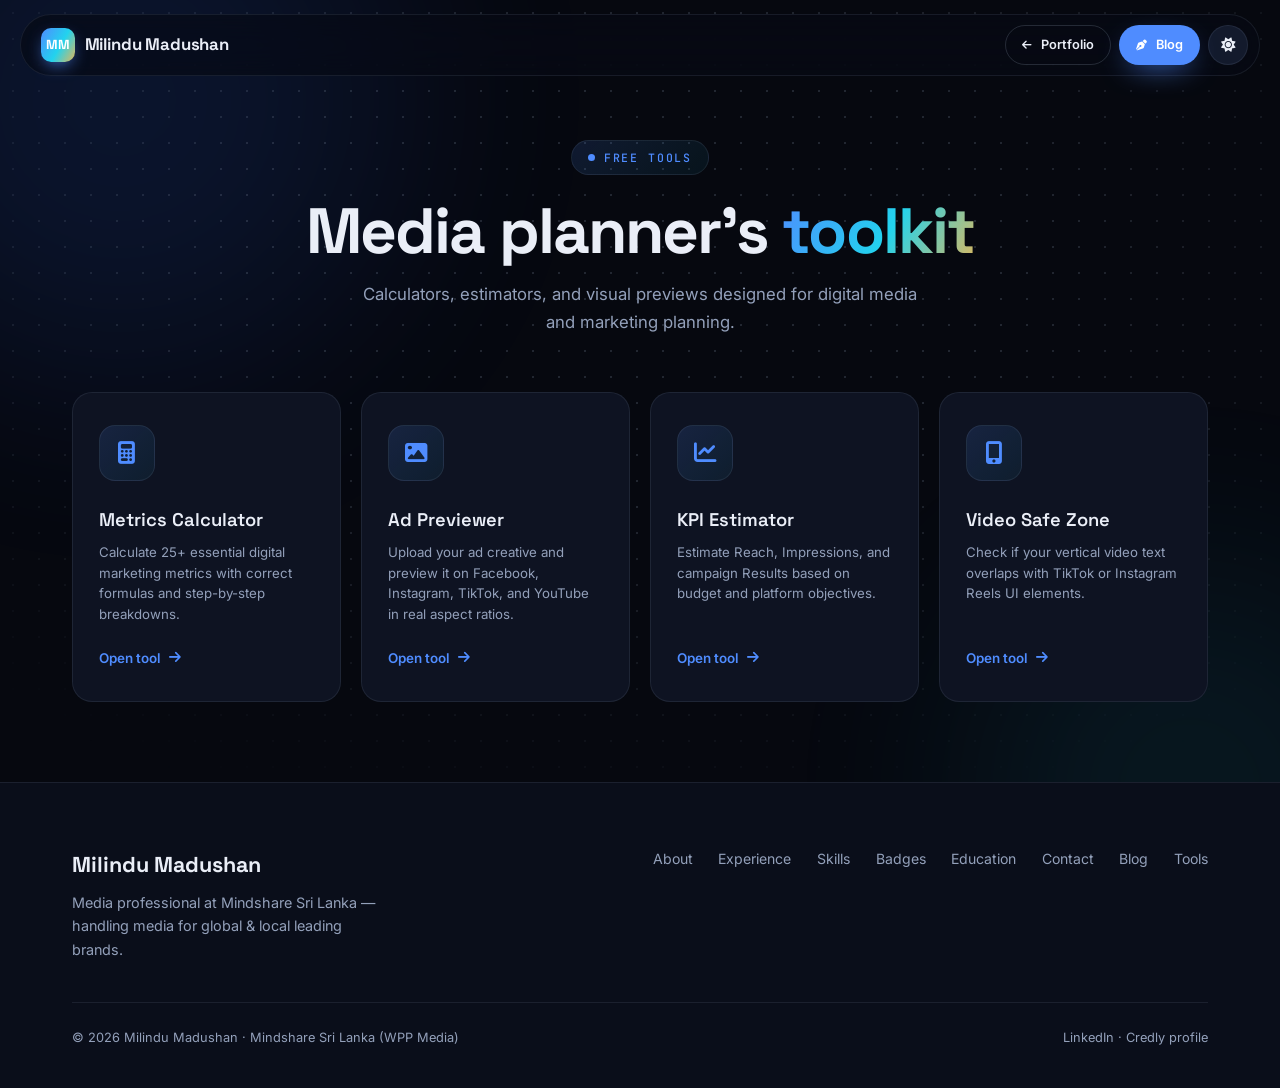
<file: tools.html>
<!DOCTYPE html>
<html lang="en">
<head>
<meta charset="UTF-8">
<meta name="viewport" content="width=device-width, initial-scale=1.0">
<meta name="description" content="Free media and marketing calculators by Milindu Madushan — Metrics Calculator, Ad Previewer, KPI Estimator, and Video Safe Zone Checker.">
<meta name="robots" content="index, follow">
<link rel="canonical" href="https://milindumadushan.com/tools.html">
<meta property="og:title" content="Digital Marketing Tools | Milindu Madushan">
<meta property="og:description" content="Free media and marketing calculators by Milindu Madushan — Metrics Calculator, Ad Previewer, KPI Estimator, and Video Safe Zone Checker.">
<meta property="og:image" content="images/profile.jpg">
<meta property="og:url" content="https://milindumadushan.com/tools.html">
<meta property="og:type" content="website">
<meta name="twitter:card" content="summary_large_image">
<meta name="twitter:title" content="Digital Marketing Tools | Milindu Madushan">
<meta name="twitter:description" content="Free media and marketing calculators by Milindu Madushan — Metrics Calculator, Ad Previewer, KPI Estimator, and Video Safe Zone Checker.">
<meta name="twitter:image" content="images/profile.jpg">
<title>Digital Marketing Tools | Milindu Madushan</title>
<link rel="icon" type="image/svg+xml" href="images/favicon-mm.svg">
<link rel="icon" type="image/png" sizes="512x512" href="images/favicon-mm.png">
<link rel="shortcut icon" href="images/favicon.ico">
<link rel="apple-touch-icon" href="images/apple-touch-icon.png">
<link rel="preconnect" href="https://fonts.googleapis.com">
<link rel="preconnect" href="https://fonts.gstatic.com" crossorigin>
<link href="https://fonts.googleapis.com/css2?family=Inter:wght@300;400;500;600;700&family=Space+Grotesk:wght@500;600;700&family=JetBrains+Mono:wght@400;500;600&display=swap" rel="stylesheet">
<link rel="stylesheet" href="https://cdnjs.cloudflare.com/ajax/libs/font-awesome/6.5.0/css/all.min.css">
<link rel="stylesheet" href="shared.css">
<style>
/* ======================== DASHBOARD GRID ======================== */
#dashboardView {
animation: fadeUp .6s ease forwards;
}
.tools-grid {
display: grid;
grid-template-columns: repeat(auto-fit, minmax(260px, 1fr));
gap: 1.5rem;
}
.tool-card {
background: var(--card);
border: 1px solid var(--border);
border-radius: var(--radius);
padding: 2rem;
cursor: pointer;
transition: all var(--transition);
text-align: left;
position: relative;
overflow: hidden;
}
.tool-card::before {
content: '';
position: absolute;
top: 0;
left: 0;
right: 0;
height: 2px;
background: linear-gradient(90deg, var(--accent), var(--gold));
transform: scaleX(0);
transition: transform var(--transition);
transform-origin: left;
}
.tool-card:hover {
border-color: var(--accent);
transform: translateY(-5px);
box-shadow: 0 15px 50px var(--glow);
}
.tool-card:hover::before {
transform: scaleX(1);
}
.tool-icon {
width: 52px;
height: 52px;
background: rgba(59, 130, 246, .1);
color: var(--accent);
border-radius: 12px;
display: flex;
align-items: center;
justify-content: center;
font-size: 1.4rem;
margin-bottom: 1.5rem;
transition: all var(--transition);
}
.tool-card:hover .tool-icon {
background: rgba(59, 130, 246, .2);
transform: scale(1.08);
}
.tool-card h3 {
font-size: 1.1rem;
font-weight: 600;
margin-bottom: .4rem;
}
.tool-card p {
font-size: .83rem;
color: var(--text2);
line-height: 1.55;
}
/* ======================== TOOL VIEWS ======================== */
.tool-view {
display: none;
animation: fadeUp .45s ease;
}
.tool-view.active {
display: block;
}
@keyframes fadeUp {
from {
opacity: 0;
transform: translateY(14px);
}
to {
opacity: 1;
transform: translateY(0);
}
}
/* ======================== TOOL HEADER ======================== */
.tool-header-bar {
display: flex;
align-items: flex-start;
justify-content: space-between;
margin-bottom: 2rem;
flex-wrap: wrap;
gap: 1rem;
}
.back-btn {
display: inline-flex;
align-items: center;
gap: .5rem;
color: var(--text2);
font-family: var(--font-mono);
font-size: .72rem;
text-transform: uppercase;
letter-spacing: .08em;
cursor: pointer;
margin-bottom: .65rem;
transition: color var(--transition);
border: none;
background: none;
padding: 0;
font-weight: 600;
}
.back-btn:hover {
color: var(--accent);
}
.tool-header-left h2 {
font-size: 1.55rem;
font-weight: 700;
}
.other-tools-nav {
display: flex;
gap: .5rem;
flex-wrap: wrap;
align-items: center;
}
.other-tools-label {
font-size: .68rem;
color: var(--text2);
text-transform: uppercase;
letter-spacing: .1em;
font-family: var(--font-mono);
margin-right: .3rem;
white-space: nowrap;
}
.nav-tool-btn {
display: inline-flex;
align-items: center;
gap: .4rem;
background: var(--card2);
border: 1px solid var(--border);
color: var(--text2);
padding: .4rem .85rem;
border-radius: 30px;
cursor: pointer;
font-size: .71rem;
font-weight: 600;
font-family: var(--font-mono);
transition: all var(--transition);
white-space: nowrap;
letter-spacing: .04em;
text-transform: uppercase;
}
.nav-tool-btn:hover {
border-color: var(--accent);
color: var(--accent);
background: rgba(59, 130, 246, .08);
}
/* ======================== TOOL CARD BODY ======================== */
.tool-card-body {
background: var(--card);
border: 1px solid var(--border);
border-radius: var(--radius);
padding: 2.5rem;
overflow: hidden;
}
.tool-layout {
display: grid;
grid-template-columns: 1fr 1.25fr;
gap: 3rem;
align-items: start;
}
/* ======================== UI ELEMENTS ======================== */
.input-group {
margin-bottom: 1.2rem;
}
.input-group label {
display: block;
font-family: var(--font-mono);
font-size: .7rem;
color: var(--text2);
margin-bottom: .4rem;
text-transform: uppercase;
letter-spacing: .08em;
font-weight: 600;
}
.input-control {
width: 100%;
background: var(--bg2);
border: 1px solid var(--border);
color: var(--text);
padding: .8rem 1rem;
border-radius: var(--radius-sm);
font-family: var(--font-body);
font-size: .9rem;
outline: none;
transition: border-color .3s;
}
.input-control:focus {
border-color: var(--accent);
box-shadow: 0 0 0 3px rgba(59, 130, 246, .08);
}
textarea.input-control {
resize: vertical;
min-height: 88px;
}
select.input-control {
appearance: none;
cursor: pointer;
background-image: url("data:image/svg+xml,%3Csvg xmlns='http://www.w3.org/2000/svg' width='12' height='8' viewBox='0 0 12 8'%3E%3Cpath d='M1 1l5 5 5-5' stroke='%238892b0' stroke-width='1.5' fill='none' stroke-linecap='round'/%3E%3C/svg%3E");
background-repeat: no-repeat;
background-position: right 14px center;
padding-right: 2.5rem;
}
/* ======================== SECTION HELPERS ======================== */
.section-label {
font-family: var(--font-mono);
font-size: .68rem;
text-transform: uppercase;
letter-spacing: .12em;
color: var(--text2);
font-weight: 600;
margin-bottom: .75rem;
}
.badge-pill {
display: inline-block;
padding: .15rem .55rem;
border-radius: 20px;
font-size: .63rem;
font-weight: 700;
text-transform: uppercase;
letter-spacing: .06em;
background: rgba(59, 130, 246, .12);
color: var(--accent);
border: 1px solid rgba(59, 130, 246, .2);
margin-left: .35rem;
vertical-align: middle;
}
.divider {
width: 100%;
height: 1px;
background: var(--border);
margin: 1.4rem 0;
}
/* ======================== UPLOAD ZONE ======================== */
.upload-zone {
border: 2px dashed var(--border);
border-radius: var(--radius-sm);
padding: 1.25rem;
text-align: center;
cursor: pointer;
transition: all var(--transition);
background: var(--bg2);
position: relative;
margin-bottom: .6rem;
}
.upload-zone:hover,
.upload-zone.dragover {
border-color: var(--accent);
background: rgba(59, 130, 246, .05);
}
.upload-zone input[type="file"] {
position: absolute;
inset: 0;
opacity: 0;
cursor: pointer;
width: 100%;
height: 100%;
}
.upload-zone i {
font-size: 1.4rem;
color: var(--text2);
margin-bottom: .4rem;
display: block;
}
.upload-zone span {
font-size: .78rem;
color: var(--text2);
}
.upload-zone strong {
color: var(--accent);
}
.upload-preview-strip {
display: flex;
gap: .5rem;
flex-wrap: wrap;
margin-bottom: .5rem;
}
.upload-preview-thumb {
width: 56px;
height: 56px;
border-radius: 6px;
background-size: cover;
background-position: center;
border: 2px solid var(--border);
position: relative;
flex-shrink: 0;
}
.remove-thumb {
position: absolute;
top: -6px;
right: -6px;
width: 17px;
height: 17px;
background: #ef4444;
border-radius: 50%;
border: none;
cursor: pointer;
color: #fff;
font-size: .6rem;
display: flex;
align-items: center;
justify-content: center;
}
.upload-note {
font-size: .7rem;
color: var(--text2);
margin-top: .3rem;
}
/* ======================== PLATFORM TABS ======================== */
.plat-tabs {
display: flex;
gap: .5rem;
margin-bottom: 1.75rem;
flex-wrap: wrap;
}
.plat-tab {
background: var(--bg2);
border: 1px solid var(--border);
color: var(--text2);
padding: .55rem 1.1rem;
border-radius: 30px;
cursor: pointer;
font-family: var(--font-mono);
font-size: .72rem;
font-weight: 600;
text-transform: uppercase;
letter-spacing: .06em;
transition: all .25s;
}
.plat-tab.active {
background: var(--accent);
color: #fff;
border-color: var(--accent);
}
/* ======================== AD PREVIEW WRAPPER ======================== */
.ad-preview-wrapper {
background: #e4e6eb;
border-radius: 16px;
padding: 20px;
display: flex;
justify-content: center;
align-items: flex-start;
min-height: 520px;
font-family: -apple-system, BlinkMacSystemFont, "Segoe UI", Roboto, Helvetica, Arial, sans-serif;
transition: background .3s;
overflow-x: auto;
}
[data-theme="dark"] .ad-preview-wrapper {
background: #1a1d27;
}
.preview-card {
background: #fff;
border-radius: 10px;
box-shadow: 0 2px 10px rgba(0, 0, 0, .12);
width: 100%;
max-width: 380px;
overflow: hidden;
color: #1c1e21;
text-align: left;
display: none;
margin: auto;
}
.preview-card.active {
display: block;
}
[data-theme="dark"] .preview-card {
background: #242526;
color: #e4e6eb;
box-shadow: 0 4px 18px rgba(0, 0, 0, .45);
}
/* ---- Facebook ---- */
.fb-head {
display: flex;
align-items: center;
padding: 12px 14px;
gap: 10px;
}
.fb-pp {
width: 40px;
height: 40px;
border-radius: 50%;
background: #b0b3b8;
background-size: cover;
background-position: center;
flex-shrink: 0;
}
.fb-name {
font-size: 14px;
font-weight: 700;
}
.fb-spon {
font-size: 12px;
color: #65676b;
display: flex;
align-items: center;
gap: 3px;
}
[data-theme="dark"] .fb-spon {
color: #b0b3b8;
}
.fb-text {
padding: 0 14px 12px;
font-size: 14px;
white-space: pre-wrap;
word-break: break-word;
line-height: 1.5;
}
/* FB image 4:5 */
.fb-img {
width: 100%;
aspect-ratio: 4/5;
background: #3a3b3c;
background-size: cover;
background-position: center;
display: flex;
align-items: center;
justify-content: center;
}
.img-placeholder-icon {
opacity: .25;
font-size: 2.5rem;
color: #aaa;
}
.fb-bot {
background: #f0f2f5;
padding: 10px 14px;
display: flex;
justify-content: space-between;
align-items: center;
}
[data-theme="dark"] .fb-bot {
background: #3a3b3c;
}
.fb-url {
text-transform: uppercase;
font-size: 10px;
color: #65676b;
margin-bottom: 1px;
}
[data-theme="dark"] .fb-url {
color: #b0b3b8;
}
.fb-headl {
font-size: 14px;
font-weight: 700;
}
.fb-desc {
font-size: 12px;
color: #65676b;
}
[data-theme="dark"] .fb-desc {
color: #b0b3b8;
}
.fb-cta {
background: #e4e6eb;
padding: 5px 11px;
border-radius: 6px;
font-weight: 700;
font-size: 13px;
white-space: nowrap;
cursor: pointer;
flex-shrink: 0;
}
[data-theme="dark"] .fb-cta {
background: #4e4f50;
color: #e4e6eb;
}
.fb-reactions {
padding: 9px 14px;
display: flex;
align-items: center;
justify-content: space-between;
border-top: 1px solid #e4e6eb;
}
[data-theme="dark"] .fb-reactions {
border-color: #3a3b3c;
}
.fb-react-row {
display: flex;
align-items: center;
gap: 5px;
font-size: 12px;
color: #65676b;
}
[data-theme="dark"] .fb-react-row {
color: #b0b3b8;
}
.fb-react-icons {
display: flex;
}
.fb-react-icons span {
width: 17px;
height: 17px;
border-radius: 50%;
font-size: 10px;
display: flex;
align-items: center;
justify-content: center;
margin-left: -3px;
border: 2px solid #fff;
}
[data-theme="dark"] .fb-react-icons span {
border-color: #242526;
}
/* ---- Instagram 4:5 ---- */
.ig-head {
display: flex;
align-items: center;
padding: 10px 12px;
justify-content: space-between;
}
.ig-head-left {
display: flex;
align-items: center;
gap: 9px;
}
.ig-pp-ring {
width: 36px;
height: 36px;
border-radius: 50%;
background: linear-gradient(135deg, #f09433, #e6683c, #dc2743, #cc2366, #bc1888);
padding: 2px;
display: flex;
align-items: center;
justify-content: center;
flex-shrink: 0;
}
.ig-pp-inner {
width: 100%;
height: 100%;
border-radius: 50%;
background: #888;
background-size: cover;
background-position: center;
}
/* IG image 4:5 */
.ig-img {
width: 100%;
aspect-ratio: 4/5;
background: #3a3b3c;
background-size: cover;
background-position: center;
display: flex;
align-items: center;
justify-content: center;
}
.ig-actions {
padding: 9px 12px;
display: flex;
gap: 13px;
justify-content: space-between;
}
.ig-actions-left {
display: flex;
gap: 13px;
font-size: 20px;
}
.ig-likes {
padding: 0 12px 4px;
font-weight: 700;
font-size: 13px;
}
.ig-cap {
padding: 0 12px 12px;
font-size: 13px;
line-height: 1.4;
}
.ig-spon-tag {
font-size: 10px;
color: #8e8e8e;
padding: 0 12px 6px;
text-transform: uppercase;
letter-spacing: .08em;
}
/* ---- TikTok 9:16 ---- */
.tt-wrapper {
background: #000;
color: #fff;
border-radius: 16px;
width: 100%;
max-width: 240px;
aspect-ratio: 9/16;
position: relative;
overflow: hidden;
margin: 0 auto;
display: none;
box-shadow: 0 8px 30px rgba(0, 0, 0, .55);
}
.tt-wrapper.active {
display: block;
}
.tt-bg {
position: absolute;
inset: 0;
background-size: cover;
background-position: center;
background-color: #111;
}
.tt-gradient {
position: absolute;
inset: 0;
background: linear-gradient(to top, rgba(0, 0, 0, .88) 0%, rgba(0, 0, 0, .2) 40%, transparent 70%);
}
.tt-top-bar {
position: absolute;
top: 0;
left: 0;
right: 0;
padding: 12px 14px;
display: flex;
justify-content: space-between;
align-items: center;
font-size: 12px;
font-weight: 600;
}
.tt-right-bar {
position: absolute;
right: 8px;
bottom: 80px;
display: flex;
flex-direction: column;
gap: 14px;
align-items: center;
}
.tt-icon-wrap {
display: flex;
flex-direction: column;
align-items: center;
gap: 3px;
}
.tt-icon {
width: 36px;
height: 36px;
background: rgba(255, 255, 255, .15);
backdrop-filter: blur(4px);
border-radius: 50%;
display: flex;
align-items: center;
justify-content: center;
font-size: 14px;
}
.tt-icon-label {
font-size: 9px;
opacity: .8;
}
.tt-bottom {
position: absolute;
bottom: 14px;
left: 12px;
right: 52px;
}
.tt-pp-row {
display: flex;
align-items: center;
gap: 7px;
margin-bottom: 7px;
}
.tt-pp-sm {
width: 28px;
height: 28px;
border-radius: 50%;
border: 2px solid #fff;
background: #333;
background-size: cover;
background-position: center;
flex-shrink: 0;
}
.tt-handle {
font-weight: 700;
font-size: 12px;
}
.tt-follow {
font-size: 10px;
border: 1px solid rgba(255, 255, 255, .6);
padding: 1px 7px;
border-radius: 3px;
margin-left: 5px;
display: inline-block;
}
.tt-caption {
font-size: 11px;
line-height: 1.45;
margin-bottom: 6px;
opacity: .95;
}
.tt-music {
font-size: 10px;
opacity: .75;
display: flex;
align-items: center;
gap: 4px;
}
.tt-disc {
width: 12px;
height: 12px;
background: #fff;
border-radius: 50%;
opacity: .7;
animation: spin 3s linear infinite;
}
@keyframes spin {
to {
transform: rotate(360deg);
}
}
.tt-cta {
position: absolute;
bottom: 0;
left: 0;
right: 0;
background: linear-gradient(90deg, #fe2c55, #ee1d52);
padding: 8px 12px;
display: flex;
align-items: center;
justify-content: space-between;
font-size: 11px;
font-weight: 700;
}
/* ---- YouTube 16:9 ---- */
.yt-wrapper {
background: #0f0f0f;
color: #fff;
border-radius: 12px;
padding: 14px;
width: 100%;
max-width: 400px;
margin: 0 auto;
display: none;
font-family: 'Roboto', Arial, sans-serif;
box-shadow: 0 4px 20px rgba(0, 0, 0, .45);
}
.yt-wrapper.active {
display: block;
}
/* YT image 16:9 */
.yt-img {
width: 100%;
aspect-ratio: 16/9;
background: #272727;
border-radius: 8px;
position: relative;
background-size: cover;
background-position: center;
margin-bottom: 12px;
overflow: hidden;
display: flex;
align-items: center;
justify-content: center;
}
.yt-ad-badge {
position: absolute;
top: 7px;
left: 7px;
background: #f1c40f;
color: #000;
font-size: 10px;
font-weight: 700;
padding: 2px 6px;
border-radius: 3px;
}
.yt-skip-btn {
position: absolute;
bottom: 8px;
right: 8px;
background: rgba(0, 0, 0, .7);
color: #fff;
font-size: 11px;
padding: 3px 9px;
border-radius: 3px;
display: flex;
align-items: center;
gap: 4px;
}
.yt-progress-bar-wrap {
position: absolute;
bottom: 0;
left: 0;
right: 0;
height: 3px;
background: rgba(255, 255, 255, .2);
}
.yt-progress-fill {
height: 100%;
width: 28%;
background: #f00;
}
.yt-info {
display: flex;
gap: 10px;
align-items: flex-start;
}
.yt-title {
font-size: 14px;
font-weight: 500;
margin-bottom: 3px;
line-height: 1.4;
}
.yt-chan {
font-size: 12px;
color: #aaa;
display: flex;
align-items: center;
gap: 5px;
margin-bottom: 7px;
}
.yt-actions {
display: flex;
gap: 7px;
margin-top: 6px;
}
.yt-visit {
background: #fff;
color: #000;
font-weight: 700;
font-size: 11px;
padding: 4px 12px;
border-radius: 18px;
cursor: pointer;
}
.yt-skip-text {
background: transparent;
border: 1px solid #777;
color: #fff;
font-size: 11px;
padding: 4px 12px;
border-radius: 18px;
cursor: pointer;
}
/* ======================== METRICS CALCULATOR ======================== */
.search-wrapper {
position: relative;
margin-bottom: 2rem;
}
.search-wrapper i {
position: absolute;
left: 14px;
top: 50%;
transform: translateY(-50%);
color: var(--text2);
font-size: .82rem;
}
.search-input {
width: 100%;
padding: .95rem 1rem .95rem 2.8rem;
background: var(--bg2);
border: 1px solid var(--border);
border-radius: 30px;
color: var(--text);
outline: none;
font-family: var(--font-body);
font-size: .9rem;
transition: border-color .3s;
}
.search-input:focus {
border-color: var(--accent);
}
.metric-category-title {
font-family: var(--font-mono);
font-size: .72rem;
color: var(--accent);
margin: 2rem 0 .7rem;
border-bottom: 1px solid var(--border);
padding-bottom: .45rem;
text-transform: uppercase;
letter-spacing: .12em;
font-weight: 700;
}
.metrics-list {
display: grid;
grid-template-columns: repeat(auto-fill, minmax(220px, 1fr));
gap: .7rem;
}
.metric-btn {
background: var(--card2);
border: 1px solid var(--border);
padding: .9rem 1rem;
border-radius: 10px;
text-align: left;
cursor: pointer;
transition: all var(--transition);
color: var(--text);
}
.metric-btn:hover {
border-color: var(--accent);
background: rgba(59, 130, 246, .08);
}
.metric-abbr {
font-weight: 700;
font-size: .95rem;
color: var(--accent);
margin-bottom: .15rem;
}
.metric-full {
font-size: .72rem;
color: var(--text2);
}
/* ======================== METRICS MODAL ======================== */
.modal-overlay {
position: fixed;
inset: 0;
background: rgba(0, 0, 0, .88);
backdrop-filter: blur(8px);
z-index: 2000;
display: none;
align-items: center;
justify-content: center;
padding: 1rem;
}
.modal-overlay.active {
display: flex;
}
.modal-box {
background: var(--card);
border: 1px solid var(--border);
border-radius: var(--radius);
width: 90%;
max-width: 500px;
position: relative;
animation: fadeUp .3s ease;
max-height: 90vh;
overflow: hidden;
display: flex;
flex-direction: column;
}
.modal-header {
padding: 1.8rem 2rem 1.4rem;
border-bottom: 1px solid var(--border);
background: linear-gradient(135deg, rgba(59, 130, 246, .06), rgba(201, 168, 76, .04));
flex-shrink: 0;
}
.modal-metric-abbr {
font-family: var(--font-mono);
font-size: .72rem;
color: var(--accent);
letter-spacing: .12em;
text-transform: uppercase;
font-weight: 700;
margin-bottom: .3rem;
}
.modal-title {
font-size: 1.25rem;
font-weight: 700;
margin-bottom: .3rem;
}
.modal-desc {
font-size: .82rem;
color: var(--text2);
}
.modal-close {
position: absolute;
top: 14px;
right: 16px;
background: none;
border: none;
font-size: 1.2rem;
color: var(--text2);
cursor: pointer;
transition: color .2s;
width: 32px;
height: 32px;
display: flex;
align-items: center;
justify-content: center;
border-radius: 50%;
}
.modal-close:hover {
color: var(--text);
background: rgba(255, 255, 255, .06);
}
.modal-body {
padding: 1.8rem 2rem;
overflow-y: auto;
flex: 1;
}
.calc-result-box {
background: var(--bg2);
border: 1px solid var(--border);
border-radius: 12px;
padding: 1.6rem;
margin-top: 1.5rem;
display: none;
animation: fadeUp .3s ease;
}
.calc-result-top {
display: flex;
align-items: center;
gap: 1rem;
margin-bottom: 1.2rem;
}
.calc-result-icon {
width: 46px;
height: 46px;
background: rgba(59, 130, 246, .1);
border-radius: 10px;
display: flex;
align-items: center;
justify-content: center;
color: var(--accent);
font-size: 1.2rem;
flex-shrink: 0;
}
.calc-result-val {
font-size: 2.2rem;
font-weight: 700;
color: var(--accent);
line-height: 1;
}
.calc-result-label {
font-family: var(--font-mono);
font-size: .65rem;
color: var(--text2);
text-transform: uppercase;
letter-spacing: .1em;
margin-top: .2rem;
}
.calc-result-steps {
font-family: var(--font-mono);
font-size: .75rem;
color: var(--text2);
background: rgba(0, 0, 0, .15);
padding: 1.1rem 1.2rem;
border-radius: 8px;
border-left: 3px solid var(--accent);
line-height: 1.8;
}
[data-theme="light"] .calc-result-steps {
background: rgba(0, 0, 0, .04);
}
.calc-result-steps strong {
color: var(--text);
}
/* ======================== KPI ESTIMATOR ======================== */
.results-grid {
display: grid;
grid-template-columns: 1fr 1fr;
gap: 1rem;
margin-top: 1rem;
}
.kpi-card {
background: var(--bg2);
border: 1px solid var(--border);
padding: 1.5rem;
border-radius: 10px;
text-align: center;
}
.kpi-card h4 {
font-family: var(--font-mono);
font-size: .66rem;
color: var(--text2);
text-transform: uppercase;
letter-spacing: .1em;
margin-bottom: .5rem;
font-weight: 700;
}
.kpi-card .val {
font-size: 1.75rem;
font-weight: 700;
color: var(--accent);
}
.tg-note {
font-size: .75rem;
color: var(--gold);
margin-top: 1rem;
text-align: center;
display: none;
padding: .7rem;
background: rgba(201, 168, 76, .08);
border-radius: 8px;
border: 1px solid rgba(201, 168, 76, .18);
}
/* ======================== SAFE ZONE ======================== */
.sz-tabs {
display: flex;
gap: 1rem;
margin-bottom: 1.5rem;
border-bottom: 1px solid var(--border);
padding-bottom: 1rem;
}
.sz-tab {
background: none;
border: none;
color: var(--text2);
font-family: var(--font-mono);
font-weight: 600;
font-size: .85rem;
cursor: pointer;
padding: .45rem 1rem;
transition: all var(--transition);
border-radius: 30px;
}
.sz-tab.active {
background: var(--accent);
color: #fff;
}
.safe-zone-preview {
position: relative;
width: 100%;
max-width: 290px;
aspect-ratio: 9/16;
background: #111;
margin: 0 auto;
border-radius: 16px;
overflow: hidden;
border: 3px solid var(--border);
background-size: cover;
background-position: center;
}
.sz-placeholder {
position: absolute;
inset: 0;
display: flex;
flex-direction: column;
align-items: center;
justify-content: center;
gap: .6rem;
opacity: .3;
}
.sz-placeholder i {
font-size: 2.2rem;
color: #fff;
}
.sz-placeholder span {
font-size: .75rem;
color: #fff;
}
.sz-overlay {
position: absolute;
background: rgba(239, 68, 68, .35);
backdrop-filter: blur(2px);
pointer-events: none;
color: #fff;
font-size: .6rem;
font-weight: 700;
display: flex;
align-items: center;
justify-content: center;
text-align: center;
border: 1px dashed rgba(239, 68, 68, .8);
text-shadow: 0 1px 3px rgba(0, 0, 0, .9);
padding: 2px 4px;
}
.tiktok-top {
top: 0;
left: 0;
right: 0;
height: 12%;
}
.tiktok-right {
bottom: 15%;
right: 0;
width: 20%;
height: 50%;
}
.tiktok-bottom {
bottom: 0;
left: 0;
right: 0;
height: 18%;
}
.reels-top {
top: 0;
left: 0;
right: 0;
height: 10%;
}
.reels-right {
bottom: 10%;
right: 0;
width: 15%;
height: 45%;
}
.reels-bottom {
bottom: 0;
left: 0;
right: 0;
height: 22%;
}
.sz-safe-outline {
position: absolute;
inset: 0;
border: 2px solid rgba(34, 197, 94, .45);
pointer-events: none;
border-radius: 13px;
}
.sz-legend {
display: flex;
gap: 1rem;
margin-top: 1rem;
justify-content: center;
flex-wrap: wrap;
}
.sz-legend-item {
display: flex;
align-items: center;
gap: .4rem;
font-size: .7rem;
color: var(--text2);
}
.sz-legend-dot {
width: 12px;
height: 12px;
border-radius: 3px;
}
/* ---------- Tools page refinements ---------- */
.tools-grid { grid-template-columns: repeat(4, 1fr); gap: 1.25rem; }
.tool-card { border-radius: 20px; padding: 2rem 1.6rem; display: flex; flex-direction: column; }
.tool-card::before { height: 3px; background: var(--grad); }
.tool-icon { width: 56px; height: 56px; border-radius: 16px; background: var(--grad-soft); border: 1px solid var(--border); }
.tool-card h3 { font-family: var(--font-display); font-size: 1.15rem; }
.tool-card .go { margin-top: auto; padding-top: 1.4rem; display: inline-flex; align-items: center; gap: .5rem; font-size: .84rem; font-weight: 600; color: var(--accent); }
.tool-card .go i { transition: transform .3s; } .tool-card:hover .go i { transform: translateX(5px); }
.tool-header-left h2 { font-family: var(--font-display); font-size: clamp(1.5rem, 3vw, 2rem); letter-spacing: -.02em; }
.tool-card-body { border-radius: 22px; padding: clamp(1.3rem, 3.5vw, 2.5rem); }
.input-control, .search-input { border-radius: 12px; background: var(--bg2); }
.input-control:focus, .search-input:focus { box-shadow: 0 0 0 4px var(--glow); }
.search-input { border-radius: 999px; }
.plat-tab, .sz-tab, .nav-tool-btn { border-radius: 999px; }
.plat-tab.active, .sz-tab.active { background: var(--accent); border-color: var(--accent); }
.metric-btn { border-radius: 14px; transition: all var(--transition); }
.metric-btn:hover { transform: translateY(-3px); }
.kpi-card { border-radius: 16px; }
.modal-box { border-radius: 22px; }
.modal-overlay { background: rgba(3,5,10,.7); }
@media (max-width: 1024px) { .tools-grid { grid-template-columns: 1fr 1fr; } }
@media (max-width: 560px) { .tools-grid { grid-template-columns: 1fr; } }
@media (max-width: 900px) { .tool-layout { grid-template-columns: 1fr; } }
</style>
</head>
<body data-theme="dark">
<div class="bg-canvas" aria-hidden="true"><div class="bg-blob"></div><div class="bg-blob"></div></div>
<div class="dot-overlay" aria-hidden="true"></div>
<nav id="navbar">
  <a href="index.html" class="nav-logo"><span class="mark">MM</span> Milindu Madushan</a>
  <div class="nav-right">
    <a href="index.html" class="btn btn-outline btn-sm desktop-btn"><i class="fa fa-arrow-left"></i> Portfolio</a>
    <a href="blog.html" class="btn btn-primary btn-sm desktop-btn"><i class="fa fa-pen-nib"></i> Blog</a>
    <button class="theme-toggle" id="themeToggle" aria-label="Toggle light/dark theme"></button>
    <button class="hamburger" id="hamburger" aria-label="Open navigation menu" aria-expanded="false"><span></span><span></span><span></span></button>
  </div>
</nav>
<div class="mobile-menu" id="mobileMenu" role="navigation" aria-label="Mobile navigation">
  <a href="index.html">Portfolio</a><a href="blog.html">Blog</a><a href="tools.html">Tools</a><a href="index.html#contact">Contact</a>
</div>
<div class="app-container">
<div class="app-header reveal">
<div class="app-tag"><span></span> Free Tools</div>
<h1 class="app-title">Media planner’s <em>toolkit</em></h1>
<p class="app-desc">Calculators, estimators, and visual previews designed for digital media and marketing planning.</p>
</div>
<div id="dashboardView" class="tools-grid">
<div class="tool-card spot reveal" onclick="openTool('tool-metrics')">
<div class="tool-icon"><i class="fa fa-calculator"></i></div>
<h3>Metrics Calculator</h3>
<p>Calculate 25+ essential digital marketing metrics with correct formulas and step-by-step breakdowns.</p>
<span class="go">Open tool <i class="fa fa-arrow-right"></i></span>
</div>
<div class="tool-card spot reveal" onclick="openTool('tool-copy')">
<div class="tool-icon"><i class="fa fa-image"></i></div>
<h3>Ad Previewer</h3>
<p>Upload your ad creative and preview it on Facebook, Instagram, TikTok, and YouTube in real aspect ratios.</p>
<span class="go">Open tool <i class="fa fa-arrow-right"></i></span>
</div>
<div class="tool-card spot reveal" onclick="openTool('tool-kpi')">
<div class="tool-icon"><i class="fa fa-chart-line"></i></div>
<h3>KPI Estimator</h3>
<p>Estimate Reach, Impressions, and campaign Results based on budget and platform objectives.</p>
<span class="go">Open tool <i class="fa fa-arrow-right"></i></span>
</div>
<div class="tool-card spot reveal" onclick="openTool('tool-sz')">
<div class="tool-icon"><i class="fa fa-mobile-alt"></i></div>
<h3>Video Safe Zone</h3>
<p>Check if your vertical video text overlaps with TikTok or Instagram Reels UI elements.</p>
<span class="go">Open tool <i class="fa fa-arrow-right"></i></span>
</div>
</div>
<div id="tool-metrics" class="tool-view">
<div class="tool-header-bar">
<div class="tool-header-left">
<button class="back-btn" onclick="closeTool()"><i class="fa fa-arrow-left"></i> Dashboard</button>
<h2>Metrics Calculator</h2>
</div>
<div>
<div class="other-tools-label" style="margin-bottom:.4rem;">Jump to another tool</div>
<div class="other-tools-nav">
<button class="nav-tool-btn" onclick="openTool('tool-copy')"><i class="fa fa-image"></i> Ad
Previewer</button>
<button class="nav-tool-btn" onclick="openTool('tool-kpi')"><i class="fa fa-chart-line"></i> KPI
Estimator</button>
<button class="nav-tool-btn" onclick="openTool('tool-sz')"><i class="fa fa-mobile-alt"></i> Safe
Zone</button>
</div>
</div>
</div>
<div class="tool-card-body">
<div class="search-wrapper">
<i class="fa fa-search"></i>
<input type="text" id="metricSearch" class="search-input" placeholder="Search metric (e.g. ROAS, CTR, CPM)…"
oninput="renderMetrics()">
</div>
<div id="metricsContainer"></div>
</div>
</div>
<div id="tool-copy" class="tool-view">
<div class="tool-header-bar">
<div class="tool-header-left">
<button class="back-btn" onclick="closeTool()"><i class="fa fa-arrow-left"></i> Dashboard</button>
<h2>Ad Previewer</h2>
</div>
<div>
<div class="other-tools-label" style="margin-bottom:.4rem;">Jump to another tool</div>
<div class="other-tools-nav">
<button class="nav-tool-btn" onclick="openTool('tool-metrics')"><i class="fa fa-calculator"></i> Metrics
Calculator</button>
<button class="nav-tool-btn" onclick="openTool('tool-kpi')"><i class="fa fa-chart-line"></i> KPI
Estimator</button>
<button class="nav-tool-btn" onclick="openTool('tool-sz')"><i class="fa fa-mobile-alt"></i> Safe
Zone</button>
</div>
</div>
</div>
<div class="tool-card-body">
<div class="plat-tabs">
<button class="plat-tab active" onclick="setPreview('fb',event)"><i class="fab fa-facebook"
style="margin-right:4px;"></i>Facebook</button>
<button class="plat-tab" onclick="setPreview('ig',event)"><i class="fab fa-instagram"
style="margin-right:4px;"></i>Instagram</button>
<button class="plat-tab" onclick="setPreview('tt',event)"><i class="fab fa-tiktok"
style="margin-right:4px;"></i>TikTok</button>
<button class="plat-tab" onclick="setPreview('yt',event)"><i class="fab fa-youtube"
style="margin-right:4px;"></i>YouTube</button>
</div>
<div class="tool-layout">
<div>
<p class="section-label">Ad Details</p>
<div class="input-group">
<label>Brand / Channel Name</label>
<input type="text" id="prevName" class="input-control" value="Milindu Marketing"
oninput="updatePreviews()">
</div>
<div class="input-group">
<label>Profile Picture</label>
<div class="upload-zone" style="padding:1rem;">
<input type="file" id="ppFileInput" accept="image/*" onchange="handlePPUpload(event)">
<i class="fa fa-user-circle"></i>
<span>Click to upload or <strong>drag & drop</strong></span>
</div>
<div id="ppPreviewStrip" class="upload-preview-strip"></div>
</div>
<div class="input-group">
<label>Primary Text / Caption</label>
<textarea id="prevText" class="input-control" rows="3"
oninput="updatePreviews()">Check out our latest digital marketing toolkit. Perfect for media buyers and planners in Sri Lanka!</textarea>
</div>
<div class="input-group" id="headGroup">
<label>Headline <span class="badge-pill">FB / YT</span></label>
<input type="text" id="prevHead" class="input-control" value="Boost Your ROAS Today"
oninput="updatePreviews()">
</div>
<div class="input-group" id="descGroup">
<label>Description <span class="badge-pill">FB only</span></label>
<input type="text" id="prevDesc" class="input-control" value="Free tools and templates."
oninput="updatePreviews()">
</div>
<div class="divider"></div>
<p class="section-label">Creative Upload</p>
<div class="input-group">
<label>Ad Image / Video Screenshot</label>
<div class="upload-zone" id="creativeUploadZone" ondragover="handleDragOver(event)"
ondragleave="handleDragLeave(event)" ondrop="handleDrop(event)">
<input type="file" id="creativeFileInput" accept="image/*" onchange="handleCreativeUpload(event)">
<i class="fa fa-cloud-upload-alt"></i>
<span>Upload image or video screenshot — <strong>drag & drop</strong></span>
</div>
<div id="creativePreviewStrip" class="upload-preview-strip"></div>
<p class="upload-note"><i class="fa fa-info-circle"></i> JPG, PNG, WEBP, GIF supported. For video ads
upload a thumbnail frame.</p>
</div>
<button class="btn btn-outline" style="width:100%;margin-top:.4rem;" onclick="clearCreative()"><i
class="fa fa-trash-alt"></i> Clear Creative</button>
</div>
<div>
<p class="section-label" style="text-align:center;">Live Preview</p>
<div class="ad-preview-wrapper">
<div id="prev-fb" class="preview-card active">
<div class="fb-head">
<div class="fb-pp" id="fb-pp-out"></div>
<div style="flex:1;">
<div class="fb-name" id="fb-name-out">Milindu Marketing</div>
<div class="fb-spon">Sponsored <i class="fa fa-globe-americas"
style="font-size:9px;margin-left:2px;"></i></div>
</div>
<i class="fa fa-ellipsis-h" style="color:#65676b;font-size:12px;"></i>
</div>
<div class="fb-text" id="fb-text-out">Caption text</div>
<div class="fb-img" id="fb-img-out"><i class="fa fa-image img-placeholder-icon"></i></div>
<div class="fb-bot">
<div style="overflow:hidden;padding-right:10px;">
<div class="fb-url">website.com</div>
<div class="fb-headl" id="fb-head-out">Headline</div>
<div class="fb-desc" id="fb-desc-out">Description</div>
</div>
<div class="fb-cta">Learn More</div>
</div>
<div class="fb-reactions">
<div class="fb-react-row">
<div class="fb-react-icons">
<span style="background:#1877f2;">👍</span><span style="background:#f02849;">❤️</span><span
style="background:#f7b125;">😮</span>
</div>&nbsp;1.2K
</div>
<div class="fb-react-row">84 comments · 32 shares</div>
</div>
</div>
<div id="prev-ig" class="preview-card">
<div class="ig-head">
<div class="ig-head-left">
<div class="ig-pp-ring">
<div class="ig-pp-inner" id="ig-pp-out"></div>
</div>
<div>
<div style="font-size:13px;font-weight:700;" id="ig-name-out">milindumarketing</div>
<div style="font-size:11px;color:#8e8e8e;">Sponsored</div>
</div>
</div>
<i class="fa fa-ellipsis-h" style="color:#8e8e8e;font-size:12px;"></i>
</div>
<div class="ig-img" id="ig-img-out"><i class="fa fa-image img-placeholder-icon"></i></div>
<div style="padding:9px 12px;display:flex;justify-content:space-between;">
<div class="ig-actions-left"><i class="far fa-heart"></i><i class="far fa-comment"></i><i
class="far fa-paper-plane"></i></div>
<i class="far fa-bookmark" style="font-size:19px;"></i>
</div>
<div class="ig-spon-tag">Sponsored</div>
<div class="ig-likes">1,245 likes</div>
<div class="ig-cap"><strong id="ig-name2-out">milindumarketing</strong> <span
id="ig-text-out">Caption</span></div>
<div style="padding:0 12px 12px;font-size:12px;color:#8e8e8e;">View all 84 comments</div>
</div>
<div id="prev-tt" class="tt-wrapper">
<div class="tt-bg" id="tt-bg-out"></div>
<div class="tt-gradient"></div>
<div class="tt-top-bar">
<span>Following &nbsp;|&nbsp; <strong>For You</strong></span>
<i class="fa fa-search" style="font-size:16px;"></i>
</div>
<div class="tt-right-bar">
<div class="tt-icon-wrap">
<div class="tt-icon" id="tt-pp-side" style="background-size:cover;background-position:center;"><i
class="fa fa-user" style="font-size:12px;"></i></div>
</div>
<div class="tt-icon-wrap">
<div class="tt-icon"><i class="fa fa-heart"></i></div>
<span class="tt-icon-label">24.5K</span>
</div>
<div class="tt-icon-wrap">
<div class="tt-icon"><i class="far fa-comment"></i></div>
<span class="tt-icon-label">843</span>
</div>
<div class="tt-icon-wrap">
<div class="tt-icon"><i class="fa fa-share"></i></div>
<span class="tt-icon-label">Share</span>
</div>
</div>
<div class="tt-bottom">
<div class="tt-pp-row">
<div class="tt-pp-sm" id="tt-pp-out"></div>
<span class="tt-handle" id="tt-name-out">@milindumarketing</span>
<span class="tt-follow">Follow</span>
</div>
<div class="tt-caption" id="tt-text-out">Caption</div>
<div class="tt-music">
<div class="tt-disc"></div> Original Audio – Brand
</div>
</div>
<div class="tt-cta"><span>Learn More</span><i class="fa fa-chevron-right"></i></div>
</div>
<div id="prev-yt" class="yt-wrapper">
<div class="yt-img" id="yt-img-out">
<i class="fab fa-youtube img-placeholder-icon" style="opacity:.18;font-size:2.8rem;color:#fff;"></i>
<div class="yt-ad-badge">Ad</div>
<div class="yt-skip-btn"><i class="fa fa-forward"></i> Skip Ad</div>
<div class="yt-progress-bar-wrap">
<div class="yt-progress-fill"></div>
</div>
</div>
<div class="yt-info">
<div class="fb-pp" id="yt-pp-out" style="background:#444;"></div>
<div style="flex:1;">
<div class="yt-title" id="yt-head-out">Boost Your ROAS Today</div>
<div class="yt-chan"><span id="yt-name-out">Milindu Marketing</span><span
style="font-size:10px;">✓</span>· Sponsored</div>
<div class="yt-actions">
<div class="yt-visit">Visit Website</div>
<div class="yt-skip-text">Skip</div>
</div>
</div>
</div>
</div>
</div>
</div>
</div>
</div>
</div>
<div id="tool-kpi" class="tool-view">
<div class="tool-header-bar">
<div class="tool-header-left">
<button class="back-btn" onclick="closeTool()"><i class="fa fa-arrow-left"></i> Dashboard</button>
<h2>KPI Estimator</h2>
</div>
<div>
<div class="other-tools-label" style="margin-bottom:.4rem;">Jump to another tool</div>
<div class="other-tools-nav">
<button class="nav-tool-btn" onclick="openTool('tool-metrics')"><i class="fa fa-calculator"></i> Metrics
Calculator</button>
<button class="nav-tool-btn" onclick="openTool('tool-copy')"><i class="fa fa-image"></i> Ad
Previewer</button>
<button class="nav-tool-btn" onclick="openTool('tool-sz')"><i class="fa fa-mobile-alt"></i> Safe
Zone</button>
</div>
</div>
</div>
<div class="tool-card-body">
<div class="tool-layout">
<div>
<div class="input-group">
<label>Platform</label>
<select id="kpiPlatform" class="input-control" onchange="updateObjectiveOptions()">
<option value="meta">Meta Ads</option>
<option value="tiktok">TikTok Ads</option>
<option value="youtube">YouTube Ads</option>
</select>
</div>
<div class="input-group">
<label>Campaign Objective</label>
<select id="kpiObj" class="input-control" onchange="updateKPIInputs()"></select>
</div>
<div class="input-group">
<label>Total Budget (LKR)</label>
<input type="number" id="kpiBudget" class="input-control" value="100000" oninput="calculateKPI()">
</div>
<div id="dynamicKPIInputs"></div>
<div class="input-group" style="margin-top:1.4rem;border-top:1px solid var(--border);padding-top:1.4rem;">
<label>Target Audience Size <span style="font-weight:400;text-transform:none;font-size:.7rem;">(optional —
for Reach %)</span></label>
<input type="number" id="kpiTG" class="input-control" placeholder="E.g. 2500000" oninput="calculateKPI()">
</div>
<button class="btn btn-primary" style="width:100%;margin-top:.4rem;" onclick="calculateKPI()"><i
class="fa fa-chart-bar"></i> Calculate Estimates</button>
</div>
<div>
<h3
style="margin-bottom:1.1rem;font-size:.82rem;text-align:center;color:var(--text2);text-transform:uppercase;letter-spacing:.12em;font-family:var(--font-mono);">
Estimated Delivery</h3>
<div class="results-grid">
<div class="kpi-card">
<h4>Impressions</h4>
<div class="val" id="outImp">0</div>
</div>
<div class="kpi-card">
<h4>Est. Reach</h4>
<div class="val" id="outReach">0</div>
</div>
<div class="kpi-card" style="grid-column:1/-1;">
<h4 id="outResultLabel">Results</h4>
<div class="val" id="outResult">0</div>
</div>
</div>
<div class="tg-note" id="tgNote"><i class="fa fa-bullseye"></i> Reaching <strong
id="outReachPct">0%</strong> of your total Target Audience.</div>
</div>
</div>
</div>
</div>
<div id="tool-sz" class="tool-view">
<div class="tool-header-bar">
<div class="tool-header-left">
<button class="back-btn" onclick="closeTool()"><i class="fa fa-arrow-left"></i> Dashboard</button>
<h2>Video Safe Zone Checker</h2>
</div>
<div>
<div class="other-tools-label" style="margin-bottom:.4rem;">Jump to another tool</div>
<div class="other-tools-nav">
<button class="nav-tool-btn" onclick="openTool('tool-metrics')"><i class="fa fa-calculator"></i> Metrics
Calculator</button>
<button class="nav-tool-btn" onclick="openTool('tool-copy')"><i class="fa fa-image"></i> Ad
Previewer</button>
<button class="nav-tool-btn" onclick="openTool('tool-kpi')"><i class="fa fa-chart-line"></i> KPI
Estimator</button>
</div>
</div>
</div>
<div class="tool-card-body">
<div class="tool-layout">
<div>
<div class="sz-tabs">
<button class="sz-tab active" onclick="setSafeZone('tiktok',event)"><i class="fab fa-tiktok"></i>
TikTok</button>
<button class="sz-tab" onclick="setSafeZone('reels',event)"><i class="fab fa-instagram"></i> IG
Reels</button>
</div>
<p style="color:var(--text2);font-size:.88rem;margin-bottom:1.5rem;line-height:1.65;">Upload a frame from
your vertical video to check if key text overlaps with platform UI elements.</p>
<div class="input-group">
<label>Upload Video Frame</label>
<div class="upload-zone">
<input type="file" id="szFile" accept="image/*" onchange="loadSZImage(event)">
<i class="fa fa-film"></i>
<span>Upload a <strong>screenshot or frame</strong> from your vertical video</span>
</div>
</div>
<button class="btn btn-outline" style="width:100%" onclick="clearSafeZone()"><i class="fa fa-redo"></i>
Clear Image</button>
<div class="sz-legend">
<div class="sz-legend-item">
<div class="sz-legend-dot" style="background:rgba(239,68,68,.45);border:1px dashed #ef4444;"></div>UI
Overlap Zone
</div>
<div class="sz-legend-item">
<div class="sz-legend-dot" style="background:transparent;border:2px solid rgba(34,197,94,.5);"></div>
Safe Zone
</div>
</div>
</div>
<div style="display:flex;flex-direction:column;align-items:center;">
<div class="safe-zone-preview" id="szPreviewBox">
<div class="sz-placeholder" id="szPlaceholder">
<i class="fa fa-mobile-alt"></i>
<span>Upload a frame above</span>
</div>
<div id="szOverlays"></div>
<div class="sz-safe-outline"></div>
</div>
</div>
</div>
</div>
</div>
</div>
<div class="modal-overlay" id="metricsModal">
<div class="modal-box">
<div class="modal-header">
<div class="modal-metric-abbr" id="modalAbbr">CTR</div>
<div class="modal-title" id="modalTitle">Metric Name</div>
<div class="modal-desc" id="modalDesc">Description</div>
<button class="modal-close" onclick="closeModal()">&times;</button>
</div>
<div class="modal-body">
<div id="modalInputs"></div>
<button class="btn btn-primary" style="width:100%;margin-top:.4rem;" onclick="executeCalc()"><i
class="fa fa-equals"></i> Calculate</button>
<div class="calc-result-box" id="calcResultBox">
<div class="calc-result-top">
<div class="calc-result-icon"><i class="fa fa-check"></i></div>
<div>
<div class="calc-result-val" id="calcVal">0</div>
<div class="calc-result-label">Result</div>
</div>
</div>
<div class="calc-result-steps">
<span id="calcFormulaDesc" style="color:var(--text);"></span><br><br>
<strong>Formula:</strong><br>
<span id="calcFormulaBase" style="color:var(--accent);"></span><br><br>
<strong>Calculation:</strong><br>
<span id="calcStepsMath"></span>
</div>
</div>
</div>
</div>
</div>
<footer>
  <div class="footer-inner">
    <div><div class="footer-logo">Milindu Madushan</div><p class="footer-tagline">Media professional at Mindshare Sri Lanka — handling media for global &amp; local leading brands.</p></div>
    <nav class="footer-nav" aria-label="Footer navigation">
      <a href="index.html#about">About</a><a href="index.html#experience">Experience</a><a href="index.html#skills">Skills</a><a href="index.html#certifications">Badges</a>
      <a href="index.html#education">Education</a><a href="index.html#contact">Contact</a><a href="blog.html">Blog</a><a href="tools.html">Tools</a>
    </nav>
  </div>
  <div class="footer-bottom">
    <span>© <span data-year>2026</span> Milindu Madushan · Mindshare Sri Lanka (WPP Media)</span>
    <span><a href="https://www.linkedin.com/in/milindu-madushan/" target="_blank" rel="noopener noreferrer">LinkedIn</a> · <a href="https://www.credly.com/users/milindu-madushan/badges#credly" target="_blank" rel="noopener noreferrer">Credly profile</a></span>
  </div>
</footer>
<button class="back-to-top" id="backTop" aria-label="Back to top"><i class="fa fa-arrow-up"></i></button>
<script src="shared.js"></script>
<script>
/* =========================================================
DASHBOARD NAVIGATION
========================================================= */
function openTool(id) {
document.getElementById('dashboardView').style.display = 'none';
document.querySelectorAll('.tool-view').forEach(el => el.classList.remove('active'));
document.getElementById(id).classList.add('active');
window.scrollTo({ top: 0, behavior: 'smooth' });
if (id === 'tool-copy') updatePreviews();
if (id === 'tool-kpi') { updateObjectiveOptions(); calculateKPI(); }
if (id === 'tool-sz') setSafeZone('tiktok');
}
function closeTool() {
document.querySelectorAll('.tool-view').forEach(el => el.classList.remove('active'));
document.getElementById('dashboardView').style.display = 'grid';
window.scrollTo({ top: 0, behavior: 'smooth' });
}
/* =========================================================
TOOL 1: METRICS CALCULATOR (Simple Formula Descriptions Added)
========================================================= */
const metricData = [
{ cat: 'Traffic & Click Metrics', id: 'ctr', abbr: 'CTR', name: 'Click-Through Rate', desc: 'Percentage of people who clicked your ad after seeing it', inputs: ['Clicks', 'Impressions'], fmt: '%', fStr: '(Clicks ÷ Impressions) × 100', fDesc: 'Total Clicks divided by Total Impressions.', calc: v => (v[0] / v[1]) * 100 },
{ cat: 'Traffic & Click Metrics', id: 'cpc', abbr: 'CPC', name: 'Cost Per Click', desc: 'How much you pay for each click on your ad', inputs: ['Spend', 'Clicks'], fmt: 'curr', fStr: 'Spend ÷ Clicks', fDesc: 'Total Ad Spend divided by Total Clicks.', calc: v => v[0] / v[1] },
{ cat: 'Traffic & Click Metrics', id: 'cpm', abbr: 'CPM', name: 'Cost Per Mille', desc: 'Cost per 1,000 impressions', inputs: ['Spend', 'Impressions'], fmt: 'curr', fStr: '(Spend ÷ Impressions) × 1000', fDesc: 'Total Ad Spend divided by Total Impressions, multiplied by 1,000.', calc: v => (v[0] / v[1]) * 1000 },
{ cat: 'Traffic & Click Metrics', id: 'cpl', abbr: 'CPL', name: 'Cost Per Lead', desc: 'How much you pay to generate one lead', inputs: ['Spend', 'Leads'], fmt: 'curr', fStr: 'Spend ÷ Leads', fDesc: 'Total Ad Spend divided by Total Leads.', calc: v => v[0] / v[1] },
{ cat: 'Traffic & Click Metrics', id: 'cpa', abbr: 'CPA', name: 'Cost Per Acquisition', desc: 'Cost per purchase or desired action', inputs: ['Spend', 'Conversions'], fmt: 'curr', fStr: 'Spend ÷ Conversions', fDesc: 'Total Ad Spend divided by Total Conversions.', calc: v => v[0] / v[1] },
{ cat: 'Traffic & Click Metrics', id: 'cpmv', abbr: 'CPMV', name: 'Cost Per Mille Views', desc: 'Cost per 1,000 video views', inputs: ['Spend', 'Video Views'], fmt: 'curr', fStr: '(Spend ÷ Video Views) × 1000', fDesc: 'Total Ad Spend divided by Video Views, multiplied by 1,000.', calc: v => (v[0] / v[1]) * 1000 },
{ cat: 'Conversion Metrics', id: 'cvr', abbr: 'CVR', name: 'Conversion Rate', desc: 'Percentage of clicks that resulted in a conversion', inputs: ['Conversions', 'Clicks'], fmt: '%', fStr: '(Conversions ÷ Clicks) × 100', fDesc: 'Total Conversions divided by Total Clicks.', calc: v => (v[0] / v[1]) * 100 },
{ cat: 'Conversion Metrics', id: 'lcr', abbr: 'Lead Conv. Rate', name: 'Lead Conversion Rate', desc: 'Quality of leads — how many become qualified', inputs: ['Qualified Leads', 'Total Leads'], fmt: '%', fStr: '(Qualified Leads ÷ Total Leads) × 100', fDesc: 'Qualified Leads divided by Total Leads.', calc: v => (v[0] / v[1]) * 100 },
{ cat: 'Conversion Metrics', id: 'car', abbr: 'Cart Abandonment', name: 'Cart Abandonment Rate', desc: 'Percentage of users who added to cart but did not purchase', inputs: ['Total Carts', 'Purchases'], fmt: '%', fStr: '((Carts - Purchases) ÷ Carts) × 100', fDesc: 'Total Carts minus Purchases, divided by Total Carts.', calc: v => ((v[0] - v[1]) / v[0]) * 100 },
{ cat: 'Conversion Metrics', id: 'ccr', abbr: 'Checkout Completion', name: 'Checkout Completion Rate', desc: 'How many who started checkout actually completed it', inputs: ['Purchases', 'Checkout Starts'], fmt: '%', fStr: '(Purchases ÷ Checkout Starts) × 100', fDesc: 'Total Purchases divided by Checkout Starts.', calc: v => (v[0] / v[1]) * 100 },
{ cat: 'Revenue Metrics', id: 'roas', abbr: 'ROAS', name: 'Return on Ad Spend', desc: 'Revenue generated for every rupee spent on ads', inputs: ['Revenue', 'Ad Spend'], fmt: 'x', fStr: 'Revenue ÷ Ad Spend', fDesc: 'Total Revenue divided by Total Ad Spend.', calc: v => v[0] / v[1] },
{ cat: 'Revenue Metrics', id: 'roi', abbr: 'ROI', name: 'Return on Investment', desc: 'Overall profitability of your marketing investment', inputs: ['Revenue', 'Cost'], fmt: '%', fStr: '((Revenue - Cost) ÷ Cost) × 100', fDesc: 'Total Revenue minus Cost, divided by Cost.', calc: v => ((v[0] - v[1]) / v[1]) * 100 },
{ cat: 'Revenue Metrics', id: 'aov', abbr: 'AOV', name: 'Average Order Value', desc: 'Average amount spent per transaction', inputs: ['Revenue', 'Orders'], fmt: 'curr', fStr: 'Revenue ÷ Orders', fDesc: 'Total Revenue divided by Total Orders.', calc: v => v[0] / v[1] },
{ cat: 'Revenue Metrics', id: 'rpc', abbr: 'RPC', name: 'Revenue Per Click', desc: 'Average revenue generated by each click', inputs: ['Revenue', 'Clicks'], fmt: 'curr', fStr: 'Revenue ÷ Clicks', fDesc: 'Total Revenue divided by Total Clicks.', calc: v => v[0] / v[1] },
{ cat: 'Revenue Metrics', id: 'mer', abbr: 'MER', name: 'Marketing Efficiency Ratio', desc: 'Overall return across all marketing spend', inputs: ['Total Revenue', 'Total Marketing Spend'], fmt: 'x', fStr: 'Total Revenue ÷ Total Marketing Spend', fDesc: 'Total Revenue divided by Total Marketing Spend.', calc: v => v[0] / v[1] },
{ cat: 'Engagement Metrics', id: 'er', abbr: 'ER', name: 'Engagement Rate', desc: 'Level of audience interaction relative to reach', inputs: ['Engagements', 'Reach'], fmt: '%', fStr: '(Engagements ÷ Reach) × 100', fDesc: 'Total Engagements divided by Total Reach.', calc: v => (v[0] / v[1]) * 100 },
{ cat: 'Engagement Metrics', id: 'sr', abbr: 'Share Rate', name: 'Share Rate', desc: 'Virality indicator — how often content is shared', inputs: ['Shares', 'Reach'], fmt: '%', fStr: '(Shares ÷ Reach) × 100', fDesc: 'Total Shares divided by Total Reach.', calc: v => (v[0] / v[1]) * 100 },
{ cat: 'Video Metrics', id: 'vtr', abbr: 'VTR', name: 'View Through Rate', desc: 'Percentage of viewers who watched your video to completion', inputs: ['Completed Views', 'Impressions'], fmt: '%', fStr: '(Completed Views ÷ Impressions) × 100', fDesc: 'Completed Views divided by Total Impressions.', calc: v => (v[0] / v[1]) * 100 },
{ cat: 'Video Metrics', id: 'cpv', abbr: 'CPV', name: 'Cost Per View', desc: 'How much you pay for each video view', inputs: ['Spend', 'Video Views'], fmt: 'curr', fStr: 'Spend ÷ Video Views', fDesc: 'Total Ad Spend divided by Video Views.', calc: v => v[0] / v[1] },
{ cat: 'Video Metrics', id: 'hook', abbr: 'Hook Rate', name: 'Hook Rate', desc: 'Percentage of impressions that result in a 3-second view', inputs: ['3-sec Views', 'Impressions'], fmt: '%', fStr: '(3-sec Views ÷ Impressions) × 100', fDesc: '3-Second Views divided by Total Impressions.', calc: v => (v[0] / v[1]) * 100 },
{ cat: 'Video Metrics', id: 'hold', abbr: 'Hold Rate', name: 'Hold Rate', desc: 'Viewer retention after the first 15 seconds', inputs: ['15-sec Views', 'Video Starts'], fmt: '%', fStr: '(15-sec Views ÷ Video Starts) × 100', fDesc: '15-Second Views divided by Total Video Starts.', calc: v => (v[0] / v[1]) * 100 },
{ cat: 'Funnel & Retention', id: 'cac', abbr: 'CAC', name: 'Customer Acquisition Cost', desc: 'Average cost to acquire one new customer', inputs: ['Total Marketing Cost', 'New Customers'], fmt: 'curr', fStr: 'Total Marketing Cost ÷ New Customers', fDesc: 'Total Marketing Cost divided by New Customers.', calc: v => v[0] / v[1] },
{ cat: 'Funnel & Retention', id: 'churn', abbr: 'Churn Rate', name: 'Churn Rate', desc: 'Percentage of customers lost over a period', inputs: ['Lost Customers', 'Total Customers'], fmt: '%', fStr: '(Lost Customers ÷ Total Customers) × 100', fDesc: 'Lost Customers divided by Total Customers.', calc: v => (v[0] / v[1]) * 100 }
];
let actMet = null;
function renderMetrics() {
const q = document.getElementById('metricSearch').value.toLowerCase();
const cont = document.getElementById('metricsContainer');
cont.innerHTML = '';
const cats = [...new Set(metricData.map(m => m.cat))];
cats.forEach(cat => {
const matched = metricData.filter(m => m.cat === cat && (m.abbr.toLowerCase().includes(q) || m.name.toLowerCase().includes(q)));
if (matched.length > 0) {
let html = `<div class="metric-category-title">${cat}</div><div class="metrics-list">`;
matched.forEach(m => { html += `<div class="metric-btn" onclick="openMod('${m.id}')"><div class="metric-abbr">${m.abbr}</div><div class="metric-full">${m.name}</div></div>`; });
html += `</div>`;
cont.innerHTML += html;
}
});
}
renderMetrics();
function openMod(id) {
actMet = metricData.find(m => m.id === id);
document.getElementById('modalAbbr').textContent = actMet.abbr;
document.getElementById('modalTitle').textContent = actMet.name;
document.getElementById('modalDesc').textContent = actMet.desc;
let inpHtml = '';
actMet.inputs.forEach((inp, i) => {
inpHtml += `<div class="input-group"><label>${inp}</label><input type="number" id="metInp${i}" class="input-control" placeholder="Enter value"></div>`;
});
document.getElementById('modalInputs').innerHTML = inpHtml;
// Hide result until Calculate is clicked
document.getElementById('calcResultBox').style.display = 'none';
document.getElementById('metricsModal').classList.add('active');
}
function closeModal() { document.getElementById('metricsModal').classList.remove('active'); }
function executeCalc() {
let vals = actMet.inputs.map((_, i) => parseFloat(document.getElementById(`metInp${i}`).value));
if (vals.some(isNaN)) { alert('Please enter valid numbers in all fields.'); return; }
if (vals.length > 1 && vals[1] === 0) { alert('Denominator cannot be zero.'); return; }
let res = actMet.calc(vals);
if (!isFinite(res)) { alert('Invalid calculation — check your inputs.'); return; }
let resStr = res.toFixed(2);
if (actMet.fmt === '%') resStr += '%';
else if (actMet.fmt === 'curr') resStr = 'Rs. ' + parseFloat(resStr).toLocaleString();
else if (actMet.fmt === 'x') resStr += 'x';
document.getElementById('calcFormulaDesc').textContent = actMet.fDesc;
document.getElementById('calcVal').textContent = resStr;
document.getElementById('calcFormulaBase').textContent = actMet.fStr;
let stepMath = actMet.fStr;
actMet.inputs.forEach((name, i) => {
stepMath = stepMath.replace(new RegExp(name.replace(/[.*+?^${}()|[\]\\]/g, '\\$&'), 'g'), `<span style="color:var(--accent);font-weight:700;">${vals[i]}</span>`);
});
stepMath += ` = <span style="color:#22c55e;font-weight:700;">${resStr}</span>`;
document.getElementById('calcStepsMath').innerHTML = stepMath;
document.getElementById('calcResultBox').style.display = 'block';
}
// Close modal on overlay click
document.getElementById('metricsModal').addEventListener('click', e => { if (e.target === e.currentTarget) closeModal(); });
/* =========================================================
TOOL 2: AD PREVIEWER
========================================================= */
let actPlat = 'fb';
let creativeDataURL = null;
let ppDataURL = null;
function handlePPUpload(event) {
const file = event.target.files[0]; if (!file) return;
const reader = new FileReader();
reader.onload = e => { ppDataURL = e.target.result; renderPPPreview(); updatePreviews(); };
reader.readAsDataURL(file);
}
function renderPPPreview() {
const strip = document.getElementById('ppPreviewStrip');
strip.innerHTML = '';
if (ppDataURL) {
const thumb = document.createElement('div'); thumb.className = 'upload-preview-thumb'; thumb.style.backgroundImage = `url('${ppDataURL}')`;
const rm = document.createElement('button'); rm.className = 'remove-thumb'; rm.innerHTML = '&times;';
rm.onclick = () => { ppDataURL = null; renderPPPreview(); updatePreviews(); document.getElementById('ppFileInput').value = ''; };
thumb.appendChild(rm); strip.appendChild(thumb);
}
}
function handleCreativeUpload(event) {
const file = event.target.files[0]; if (!file) return;
const reader = new FileReader();
reader.onload = e => { creativeDataURL = e.target.result; renderCreativePreview(); updatePreviews(); };
reader.readAsDataURL(file);
}
function handleDragOver(e) { e.preventDefault(); document.getElementById('creativeUploadZone').classList.add('dragover'); }
function handleDragLeave(e) { document.getElementById('creativeUploadZone').classList.remove('dragover'); }
function handleDrop(e) {
e.preventDefault(); document.getElementById('creativeUploadZone').classList.remove('dragover');
const file = e.dataTransfer.files[0]; if (!file) return;
const reader = new FileReader();
reader.onload = ev => { creativeDataURL = ev.target.result; renderCreativePreview(); updatePreviews(); };
reader.readAsDataURL(file);
}
function renderCreativePreview() {
const strip = document.getElementById('creativePreviewStrip');
strip.innerHTML = '';
if (creativeDataURL) {
const thumb = document.createElement('div'); thumb.className = 'upload-preview-thumb'; thumb.style.backgroundImage = `url('${creativeDataURL}')`;
const rm = document.createElement('button'); rm.className = 'remove-thumb'; rm.innerHTML = '&times;';
rm.onclick = () => clearCreative();
thumb.appendChild(rm); strip.appendChild(thumb);
}
}
function clearCreative() {
creativeDataURL = null;
document.getElementById('creativeFileInput').value = '';
renderCreativePreview();
// reset all img containers and show placeholders
['fb-img-out', 'ig-img-out', 'yt-img-out'].forEach(id => {
const el = document.getElementById(id); if (!el) return;
el.style.backgroundImage = '';
const ph = el.querySelector('.img-placeholder-icon'); if (ph) ph.style.display = '';
});
document.getElementById('tt-bg-out').style.backgroundImage = '';
}
function setPreview(plat, evt) {
actPlat = plat;
document.querySelectorAll('.plat-tab').forEach(b => b.classList.remove('active'));
evt.target.closest('.plat-tab').classList.add('active');
document.querySelectorAll('.preview-card,.tt-wrapper,.yt-wrapper').forEach(p => p.classList.remove('active'));
document.getElementById(`prev-${plat}`).classList.add('active');
document.getElementById('headGroup').style.display = (plat === 'fb' || plat === 'yt') ? 'block' : 'none';
document.getElementById('descGroup').style.display = (plat === 'fb') ? 'block' : 'none';
updatePreviews();
}
function updatePreviews() {
const name = document.getElementById('prevName').value || 'Brand Name';
const text = document.getElementById('prevText').value || 'Your caption here...';
const head = document.getElementById('prevHead').value || 'Headline';
const desc = document.getElementById('prevDesc').value || 'Description';
const img = creativeDataURL || '';
const pp = ppDataURL || '';
if (actPlat === 'fb') {
document.getElementById('fb-name-out').textContent = name;
document.getElementById('fb-text-out').textContent = text.length > 125 ? text.substring(0, 125) + '…' : text;
document.getElementById('fb-head-out').textContent = head;
document.getElementById('fb-desc-out').textContent = desc;
const ppEl = document.getElementById('fb-pp-out');
ppEl.style.backgroundImage = pp ? `url('${pp}')` : '';
const imgEl = document.getElementById('fb-img-out');
imgEl.style.backgroundImage = img ? `url('${img}')` : '';
const ph = imgEl.querySelector('.img-placeholder-icon');
if (ph) ph.style.display = img ? 'none' : '';
}
if (actPlat === 'ig') {
const igName = '@' + name.replace(/\s+/g, '').toLowerCase();
document.getElementById('ig-name-out').textContent = igName;
document.getElementById('ig-name2-out').textContent = igName;
document.getElementById('ig-text-out').textContent = text.length > 90 ? text.substring(0, 90) + '…' : text;
const ppInner = document.getElementById('ig-pp-out');
ppInner.style.backgroundImage = pp ? `url('${pp}')` : '';
const imgEl = document.getElementById('ig-img-out');
imgEl.style.backgroundImage = img ? `url('${img}')` : '';
const ph = imgEl.querySelector('.img-placeholder-icon');
if (ph) ph.style.display = img ? 'none' : '';
}
if (actPlat === 'tt') {
document.getElementById('tt-name-out').textContent = '@' + name.replace(/\s+/g, '').toLowerCase();
document.getElementById('tt-text-out').textContent = text.length > 80 ? text.substring(0, 80) + '…' : text;
document.getElementById('tt-bg-out').style.backgroundImage = img ? `url('${img}')` : '';
const ppSide = document.getElementById('tt-pp-side');
if (pp) { ppSide.style.backgroundImage = `url('${pp}')`; ppSide.innerHTML = ''; }
else { ppSide.style.backgroundImage = ''; ppSide.innerHTML = '<i class="fa fa-user" style="font-size:12px;"></i>'; }
const ppSm = document.getElementById('tt-pp-out');
if (ppSm) ppSm.style.backgroundImage = pp ? `url('${pp}')` : '';
}
if (actPlat === 'yt') {
document.getElementById('yt-name-out').textContent = name;
document.getElementById('yt-head-out').textContent = head;
const ppEl = document.getElementById('yt-pp-out');
ppEl.style.backgroundImage = pp ? `url('${pp}')` : '';
const imgEl = document.getElementById('yt-img-out');
imgEl.style.backgroundImage = img ? `url('${img}')` : '';
const ph = imgEl.querySelector('.img-placeholder-icon');
if (ph) ph.style.display = img ? 'none' : '';
}
}
/* =========================================================
TOOL 3: KPI ESTIMATOR
========================================================= */
const objData = {
meta: [{ id: 'awareness', name: 'Awareness (Reach/Imp)', req: 'Est. CPM', result: 'Reach/Imp. Only' }, { id: 'traffic', name: 'Traffic (Clicks)', req: 'Est. CPC', result: 'Link Clicks' }, { id: 'leads', name: 'Lead Gen', req: 'Est. CPL', result: 'Leads Generated' }, { id: 'sales', name: 'Sales / Conversions', req: 'Est. CPA', result: 'Purchases' }],
tiktok: [{ id: 'reach', name: 'Reach', req: 'Est. CPM', result: 'Reach' }, { id: 'views', name: 'Video Views', req: 'Est. CPV', result: 'Completed Views' }, { id: 'conversions', name: 'Web Conversions', req: 'Est. CPA', result: 'Conversions' }],
youtube: [{ id: 'instream', name: 'Skippable In-Stream', req: 'Est. CPV', result: 'Views' }, { id: 'bumper', name: 'Bumper Ads', req: 'Est. CPM', result: 'Impressions' }, { id: 'action', name: 'Video Action', req: 'Est. CPA', result: 'Conversions' }]
};
function updateObjectiveOptions() {
const plat = document.getElementById('kpiPlatform').value;
const sel = document.getElementById('kpiObj');
sel.innerHTML = '';
objData[plat].forEach(o => { sel.innerHTML += `<option value="${o.id}">${o.name}</option>`; });
updateKPIInputs();
}
function updateKPIInputs() {
const plat = document.getElementById('kpiPlatform').value;
const objId = document.getElementById('kpiObj').value;
const obj = objData[plat].find(o => o.id === objId);
document.getElementById('dynamicKPIInputs').innerHTML = `
<div class="input-group"><label>${obj.req} (LKR)</label><input type="number" id="kpiRate" class="input-control" value="150" oninput="calculateKPI()"></div>
<div class="input-group"><label>Est. Frequency</label><input type="number" id="kpiFreq" class="input-control" value="2.5" step="0.1" oninput="calculateKPI()"></div>`;
document.getElementById('outResultLabel').textContent = `Est. ${obj.result}`;
calculateKPI();
}
function calculateKPI() {
const budget = parseFloat(document.getElementById('kpiBudget').value) || 0;
const rate = parseFloat(document.getElementById('kpiRate')?.value) || 1;
const freq = parseFloat(document.getElementById('kpiFreq')?.value) || 1;
const tg = parseFloat(document.getElementById('kpiTG').value) || 0;
const plat = document.getElementById('kpiPlatform').value;
const obj = objData[plat].find(o => o.id === document.getElementById('kpiObj').value);
let imp = 0, reach = 0, result = 0;
if (obj.req.includes('CPM')) { imp = (budget / rate) * 1000; reach = imp / freq; result = imp; }
else { result = budget / rate; imp = result / 0.01; reach = imp / freq; }
document.getElementById('outImp').textContent = Math.floor(imp).toLocaleString();
document.getElementById('outReach').textContent = Math.floor(reach).toLocaleString();
document.getElementById('outResult').textContent = Math.floor(result).toLocaleString();
if (tg > 0) { document.getElementById('outReachPct').textContent = ((reach / tg) * 100).toFixed(1) + '%'; document.getElementById('tgNote').style.display = 'block'; }
else { document.getElementById('tgNote').style.display = 'none'; }
}
/* =========================================================
TOOL 4: SAFE ZONE
========================================================= */
function setSafeZone(plat, evt) {
if (evt) { document.querySelectorAll('.sz-tab').forEach(b => b.classList.remove('active')); evt.target.classList.add('active'); }
const ov = document.getElementById('szOverlays');
ov.innerHTML = plat === 'tiktok'
? `<div class="sz-overlay tiktok-top">Following / For You Bar</div><div class="sz-overlay tiktok-right">Profile · Like · Comment · Share</div><div class="sz-overlay tiktok-bottom">Username · Caption · Music</div>`
: `<div class="sz-overlay reels-top">Reels Header</div><div class="sz-overlay reels-right">Engagement Icons</div><div class="sz-overlay reels-bottom">Account · Caption · Audio Track</div>`;
}
function loadSZImage(event) {
const file = event.target.files[0]; if (!file) return;
const reader = new FileReader();
reader.onload = e => { document.getElementById('szPreviewBox').style.backgroundImage = `url('${e.target.result}')`; document.getElementById('szPlaceholder').style.display = 'none'; };
reader.readAsDataURL(file);
}
function clearSafeZone() {
document.getElementById('szPreviewBox').style.backgroundImage = '';
document.getElementById('szPlaceholder').style.display = 'flex';
document.getElementById('szFile').value = '';
}
// Init
updateObjectiveOptions();
setSafeZone('tiktok');
document.getElementById('headGroup').style.display = 'block';
document.getElementById('descGroup').style.display = 'block';
</script>
</body>
</html>
</file>
<file: shared.css>
/* =====================================================================
   MILINDU MADUSHAN — SHARED DESIGN SYSTEM (index / blog / tools)
   ===================================================================== */
:root {
  --bg: #06080f; --bg2: #0a0e1a; --card: #0e1322; --card2: #131a2c;
  --border: rgba(148,163,184,.12); --border-strong: rgba(148,163,184,.22);
  --text: #eaeef7; --text2: #93a0ba;
  --accent: #4f8cff; --accent2: #2f6bff; --accent3: #22d3ee; --gold: #e3b75a;
  --glow: rgba(79,140,255,.22);
  --grad: linear-gradient(120deg, #4f8cff 0%, #22d3ee 55%, #e3b75a 100%);
  --grad-soft: linear-gradient(135deg, rgba(79,140,255,.14), rgba(34,211,238,.06));
  --nav-bg: rgba(8,11,20,.72);
  --shadow: 0 20px 60px -20px rgba(0,0,0,.6);
  --dot: rgba(148,163,184,.2);
  --font-display: 'Space Grotesk', 'Poppins', system-ui, sans-serif;
  --font-body: 'Inter', 'Poppins', system-ui, sans-serif;
  --font-mono: 'JetBrains Mono', ui-monospace, monospace;
  --transition: .35s cubic-bezier(.4,0,.2,1);
  --ease-out: cubic-bezier(.16,1,.3,1);
  --radius: 18px; --radius-sm: 10px; --max: 1200px;
  --gutter: clamp(1.1rem, 4vw, 2rem);
}
[data-theme="light"] {
  --bg: #f4f6fb; --bg2: #ffffff; --card: #ffffff; --card2: #f1f4fa;
  --border: rgba(15,23,42,.09); --border-strong: rgba(15,23,42,.16);
  --text: #0c1324; --text2: #4b5872;
  --accent: #2563eb; --accent2: #1d4ed8; --accent3: #0891b2; --gold: #b7881c;
  --glow: rgba(37,99,235,.14);
  --grad: linear-gradient(120deg, #2563eb 0%, #0891b2 55%, #b7881c 100%);
  --grad-soft: linear-gradient(135deg, rgba(37,99,235,.08), rgba(8,145,178,.04));
  --nav-bg: rgba(255,255,255,.78);
  --shadow: 0 20px 50px -24px rgba(15,23,42,.25);
  --dot: rgba(15,23,42,.13);
}

*, *::before, *::after { box-sizing: border-box; margin: 0; padding: 0; }
html { scroll-behavior: smooth; -webkit-text-size-adjust: 100%; }
body { font-family: var(--font-body); background: var(--bg); color: var(--text); line-height: 1.65; overflow-x: hidden; -webkit-font-smoothing: antialiased; transition: background var(--transition), color var(--transition); }
a { color: inherit; text-decoration: none; }
img { max-width: 100%; display: block; }
ul { list-style: none; }
button, input, textarea, select { font: inherit; }
::selection { background: var(--accent); color: #fff; }
::-webkit-scrollbar { width: 8px; }
::-webkit-scrollbar-track { background: var(--bg); }
::-webkit-scrollbar-thumb { background: var(--border-strong); border-radius: 8px; }
::-webkit-scrollbar-thumb:hover { background: var(--accent); }
:focus-visible { outline: 2px solid var(--accent); outline-offset: 3px; border-radius: 6px; }

/* ---------- Ambient background ---------- */
.bg-canvas { position: fixed; inset: 0; z-index: 0; pointer-events: none; overflow: hidden; }
.bg-blob { position: absolute; border-radius: 50%; filter: blur(110px); animation: floatBlob 22s ease-in-out infinite alternate; }
.bg-blob:nth-child(1) { width: 560px; height: 560px; background: #2f6bff; top: -180px; left: -160px; opacity: .12; }
.bg-blob:nth-child(2) { width: 460px; height: 460px; background: #22d3ee; bottom: -120px; right: -140px; animation-delay: -7s; opacity: .08; }
[data-theme="light"] .bg-blob { opacity: .08; }
@keyframes floatBlob { to { transform: translate(40px,-60px) scale(1.12); } }

/* dot-grid overlay */
.dot-overlay {
  position: fixed; inset: 0; z-index: 0; pointer-events: none;
  background-image: radial-gradient(var(--dot) 1.2px, transparent 1.3px);
  background-size: 26px 26px;
  -webkit-mask-image: radial-gradient(ellipse 90% 75% at 50% 30%, #000 35%, transparent 85%);
          mask-image: radial-gradient(ellipse 90% 75% at 50% 30%, #000 35%, transparent 85%);
}
/* spotlight that brightens dots near the cursor */
.dot-overlay::after {
  content: ''; position: absolute; inset: 0;
  background-image: radial-gradient(var(--accent) 1.3px, transparent 1.4px);
  background-size: 26px 26px; opacity: .55;
  -webkit-mask-image: radial-gradient(220px circle at var(--cx, -999px) var(--cy, -999px), #000, transparent 70%);
          mask-image: radial-gradient(220px circle at var(--cx, -999px) var(--cy, -999px), #000, transparent 70%);
}

.scroll-progress { position: fixed; top: 0; left: 0; height: 3px; width: 100%; z-index: 1200; background: var(--grad); transform-origin: 0 50%; transform: scaleX(0); }

/* ---------- Layout ---------- */
main, section, footer, .app-container { position: relative; z-index: 2; }
section { padding: clamp(4.5rem, 9vw, 7rem) 0; }
.section-inner, .container { width: 100%; max-width: var(--max); margin: 0 auto; padding: 0 var(--gutter); }
.section-alt { background: linear-gradient(180deg, transparent, color-mix(in srgb, var(--bg2) 70%, transparent) 12%, color-mix(in srgb, var(--bg2) 70%, transparent) 88%, transparent); }
.section-header { margin-bottom: clamp(2rem, 4vw, 3rem); max-width: 720px; }
.section-header.center { text-align: center; margin-left: auto; margin-right: auto; }
.section-tag { display: inline-flex; align-items: center; gap: .65rem; font-family: var(--font-mono); font-size: .72rem; font-weight: 500; letter-spacing: .18em; text-transform: uppercase; color: var(--accent); margin-bottom: 1rem; }
.section-tag::before { content: ''; width: 28px; height: 1.5px; background: var(--grad); }
.section-header.center .section-tag::after { content: ''; width: 28px; height: 1.5px; background: var(--grad); }
.section-title { font-family: var(--font-display); font-weight: 700; font-size: clamp(2rem, 4.6vw, 3.2rem); line-height: 1.08; letter-spacing: -.025em; }
.section-title em, .grad-text { font-style: normal; background: var(--grad); -webkit-background-clip: text; background-clip: text; color: transparent; }
.section-sub { color: var(--text2); font-size: 1rem; margin-top: 1rem; max-width: 600px; }
.section-header.center .section-sub { margin-left: auto; margin-right: auto; }

/* ---------- Navigation ---------- */
.skip-link { position: absolute; left: 1rem; top: -60px; z-index: 3000; padding: .6rem 1rem; border-radius: 10px; background: var(--accent); color: #fff; font-weight: 600; transition: top .25s; }
.skip-link:focus { top: 1rem; }
nav#navbar { position: fixed; top: 14px; left: 50%; transform: translateX(-50%); width: calc(100% - 28px); max-width: 1240px; z-index: 1000; display: flex; align-items: center; justify-content: space-between; gap: 1rem; padding: .6rem .7rem .6rem 1.25rem; border-radius: 999px; background: var(--nav-bg); backdrop-filter: blur(18px) saturate(1.4); -webkit-backdrop-filter: blur(18px) saturate(1.4); border: 1px solid var(--border); transition: top var(--transition), box-shadow var(--transition), background var(--transition); }
nav#navbar.scrolled { top: 10px; box-shadow: var(--shadow); }
.nav-logo { display: inline-flex; align-items: center; gap: .6rem; font-family: var(--font-display); font-weight: 700; font-size: 1.05rem; letter-spacing: -.01em; white-space: nowrap; }
.nav-logo .mark { width: 34px; height: 34px; border-radius: 10px; display: grid; place-items: center; background: var(--grad); color: #fff; font-size: .82rem; font-weight: 700; box-shadow: 0 6px 18px -6px var(--accent); }
.nav-links { position: relative; display: flex; align-items: center; gap: .15rem; }
.nav-links li { position: relative; z-index: 1; }
.nav-links a { position: relative; display: block; padding: .5rem .8rem; border-radius: 999px; font-size: .84rem; font-weight: 500; color: var(--text2); transition: color .25s; }
.nav-links a:hover, .nav-links a.active { color: var(--text); }
.nav-pill { position: absolute !important; top: 0; left: 0; height: 100%; border-radius: 999px; background: var(--card2); border: 1px solid var(--border); opacity: 0; pointer-events: none; transition: transform .45s var(--ease-out), width .45s var(--ease-out), opacity .3s; z-index: 0 !important; }
.nav-right { display: flex; align-items: center; gap: .5rem; }
.theme-toggle { width: 40px; height: 40px; border-radius: 50%; flex-shrink: 0; cursor: pointer; border: 1px solid var(--border); background: var(--card2); color: var(--text); display: grid; place-items: center; transition: transform var(--transition), border-color var(--transition); }
.theme-toggle:hover { border-color: var(--accent); transform: rotate(20deg); }
.theme-toggle::before { content: '\f185'; font-family: 'Font Awesome 6 Free'; font-weight: 900; font-size: .9rem; }
[data-theme="light"] .theme-toggle::before { content: '\f186'; }
.hamburger { display: none; width: 40px; height: 40px; border-radius: 50%; cursor: pointer; border: 1px solid var(--border); background: var(--card2); flex-direction: column; align-items: center; justify-content: center; gap: 4px; }
.hamburger span { width: 16px; height: 1.6px; background: var(--text); border-radius: 2px; transition: var(--transition); display: block; }
.hamburger.open span:nth-child(1) { transform: translateY(5.6px) rotate(45deg); }
.hamburger.open span:nth-child(2) { opacity: 0; }
.hamburger.open span:nth-child(3) { transform: translateY(-5.6px) rotate(-45deg); }
.mobile-menu { position: fixed; inset: 0; z-index: 999; display: flex; flex-direction: column; align-items: center; justify-content: center; gap: 1.4rem; background: var(--bg); opacity: 0; visibility: hidden; transition: opacity .35s, visibility .35s; }
.mobile-menu.open { opacity: 1; visibility: visible; }
.mobile-menu a { font-family: var(--font-display); font-size: 1.6rem; font-weight: 600; color: var(--text2); transform: translateY(14px); opacity: 0; transition: color .25s, transform .5s var(--ease-out), opacity .5s; }
.mobile-menu.open a { transform: none; opacity: 1; }
.mobile-menu a:hover { color: var(--accent); }

/* ---------- Buttons ---------- */
.btn { position: relative; display: inline-flex; align-items: center; justify-content: center; gap: .55rem; font-size: .88rem; font-weight: 600; padding: .85rem 1.5rem; border-radius: 999px; cursor: pointer; border: 1px solid transparent; transition: transform var(--transition), box-shadow var(--transition), background var(--transition), border-color var(--transition), color var(--transition); white-space: nowrap; overflow: hidden; isolation: isolate; }
.btn-primary { background: var(--accent); color: #fff; box-shadow: 0 10px 30px -12px var(--accent); }
.btn-primary::before { content: ''; position: absolute; inset: 0; z-index: -1; background: var(--grad); opacity: 0; transition: opacity var(--transition); }
.btn-primary:hover { transform: translateY(-2px); box-shadow: 0 16px 40px -12px var(--accent); }
.btn-primary:hover::before { opacity: 1; }
.btn-outline { background: transparent; color: var(--text); border-color: var(--border-strong); }
.btn-outline:hover { border-color: var(--accent); color: var(--accent); transform: translateY(-2px); background: var(--grad-soft); }
.btn-sm { padding: .55rem 1rem; font-size: .8rem; }
.btn i { font-size: .85em; }

.reveal { opacity: 0; transform: translateY(28px); transition: opacity .9s var(--ease-out), transform .9s var(--ease-out); }
.reveal.visible { opacity: 1; transform: none; }
.spot { position: relative; overflow: hidden; }
.spot::after { content: ''; position: absolute; inset: 0; pointer-events: none; border-radius: inherit; background: radial-gradient(420px circle at var(--mx,50%) var(--my,50%), var(--glow), transparent 45%); opacity: 0; transition: opacity .35s; }
.spot:hover::after { opacity: 1; }

/* ---------- Sub-page header ---------- */
.app-container { max-width: var(--max); margin: 0 auto; padding: 140px var(--gutter) 5rem; }
.app-header { text-align: center; margin-bottom: 3.5rem; }
.app-tag { display: inline-flex; align-items: center; gap: .55rem; font-family: var(--font-mono); font-size: .72rem; font-weight: 500; letter-spacing: .16em; text-transform: uppercase; color: var(--accent); background: var(--grad-soft); border: 1px solid var(--border); padding: .45rem 1rem; border-radius: 999px; margin-bottom: 1.4rem; }
.app-tag span { width: 7px; height: 7px; border-radius: 50%; background: var(--accent); }
.app-title { font-family: var(--font-display); font-weight: 700; letter-spacing: -.03em; font-size: clamp(2.3rem, 6vw, 4rem); line-height: 1.05; margin-bottom: 1rem; }
.app-title em { font-style: normal; background: var(--grad); -webkit-background-clip: text; background-clip: text; color: transparent; }
.app-desc { color: var(--text2); font-size: 1.05rem; max-width: 560px; margin: 0 auto; }

/* ---------- Footer ---------- */
footer { border-top: 1px solid var(--border); padding: 4rem 0 2.5rem; background: var(--bg2); }
.footer-inner { width: calc(100% - 2 * var(--gutter)); max-width: calc(var(--max) - 2 * var(--gutter)); margin: 0 auto; display: grid; grid-template-columns: 1.2fr 2fr; gap: 2.5rem; align-items: start; }
.footer-logo { font-family: var(--font-display); font-weight: 700; font-size: 1.35rem; margin-bottom: .5rem; }
.footer-tagline { color: var(--text2); font-size: .9rem; max-width: 320px; }
.footer-nav { display: flex; flex-wrap: wrap; gap: .4rem 1.6rem; justify-content: flex-end; }
.footer-nav a { font-size: .88rem; color: var(--text2); transition: color .25s; }
.footer-nav a:hover { color: var(--accent); }
.footer-bottom { width: calc(100% - 2 * var(--gutter)); max-width: calc(var(--max) - 2 * var(--gutter)); margin: 2.5rem auto 0; padding-top: 1.5rem; border-top: 1px solid var(--border); display: flex; justify-content: space-between; flex-wrap: wrap; gap: 1rem; font-size: .8rem; color: var(--text2); }
.footer-bottom a:hover { color: var(--accent); }

.back-to-top { position: fixed; right: 1.4rem; bottom: 1.4rem; z-index: 900; width: 46px; height: 46px; border-radius: 50%; border: 1px solid var(--border); background: var(--card); color: var(--text); cursor: pointer; display: grid; place-items: center; box-shadow: var(--shadow); opacity: 0; transform: translateY(16px); pointer-events: none; transition: all var(--transition); }
.back-to-top.visible { opacity: 1; transform: none; pointer-events: auto; }
.back-to-top:hover { background: var(--accent); color: #fff; border-color: var(--accent); }

@media (max-width: 1100px) { .nav-links { display: none; } .hamburger { display: flex; } }
@media (max-width: 768px) {
  .desktop-btn { display: none !important; }
  nav#navbar { padding: .5rem .5rem .5rem 1rem; }
  .footer-inner { grid-template-columns: 1fr; text-align: center; }
  .footer-tagline { margin: 0 auto; }
  .footer-nav, .footer-bottom { justify-content: center; text-align: center; }
  .dot-overlay { background-size: 22px 22px; }
}
@media (prefers-reduced-motion: reduce) {
  *, *::before, *::after { animation: none !important; transition: none !important; scroll-behavior: auto !important; }
  .reveal { opacity: 1; transform: none; }
}
</file>
